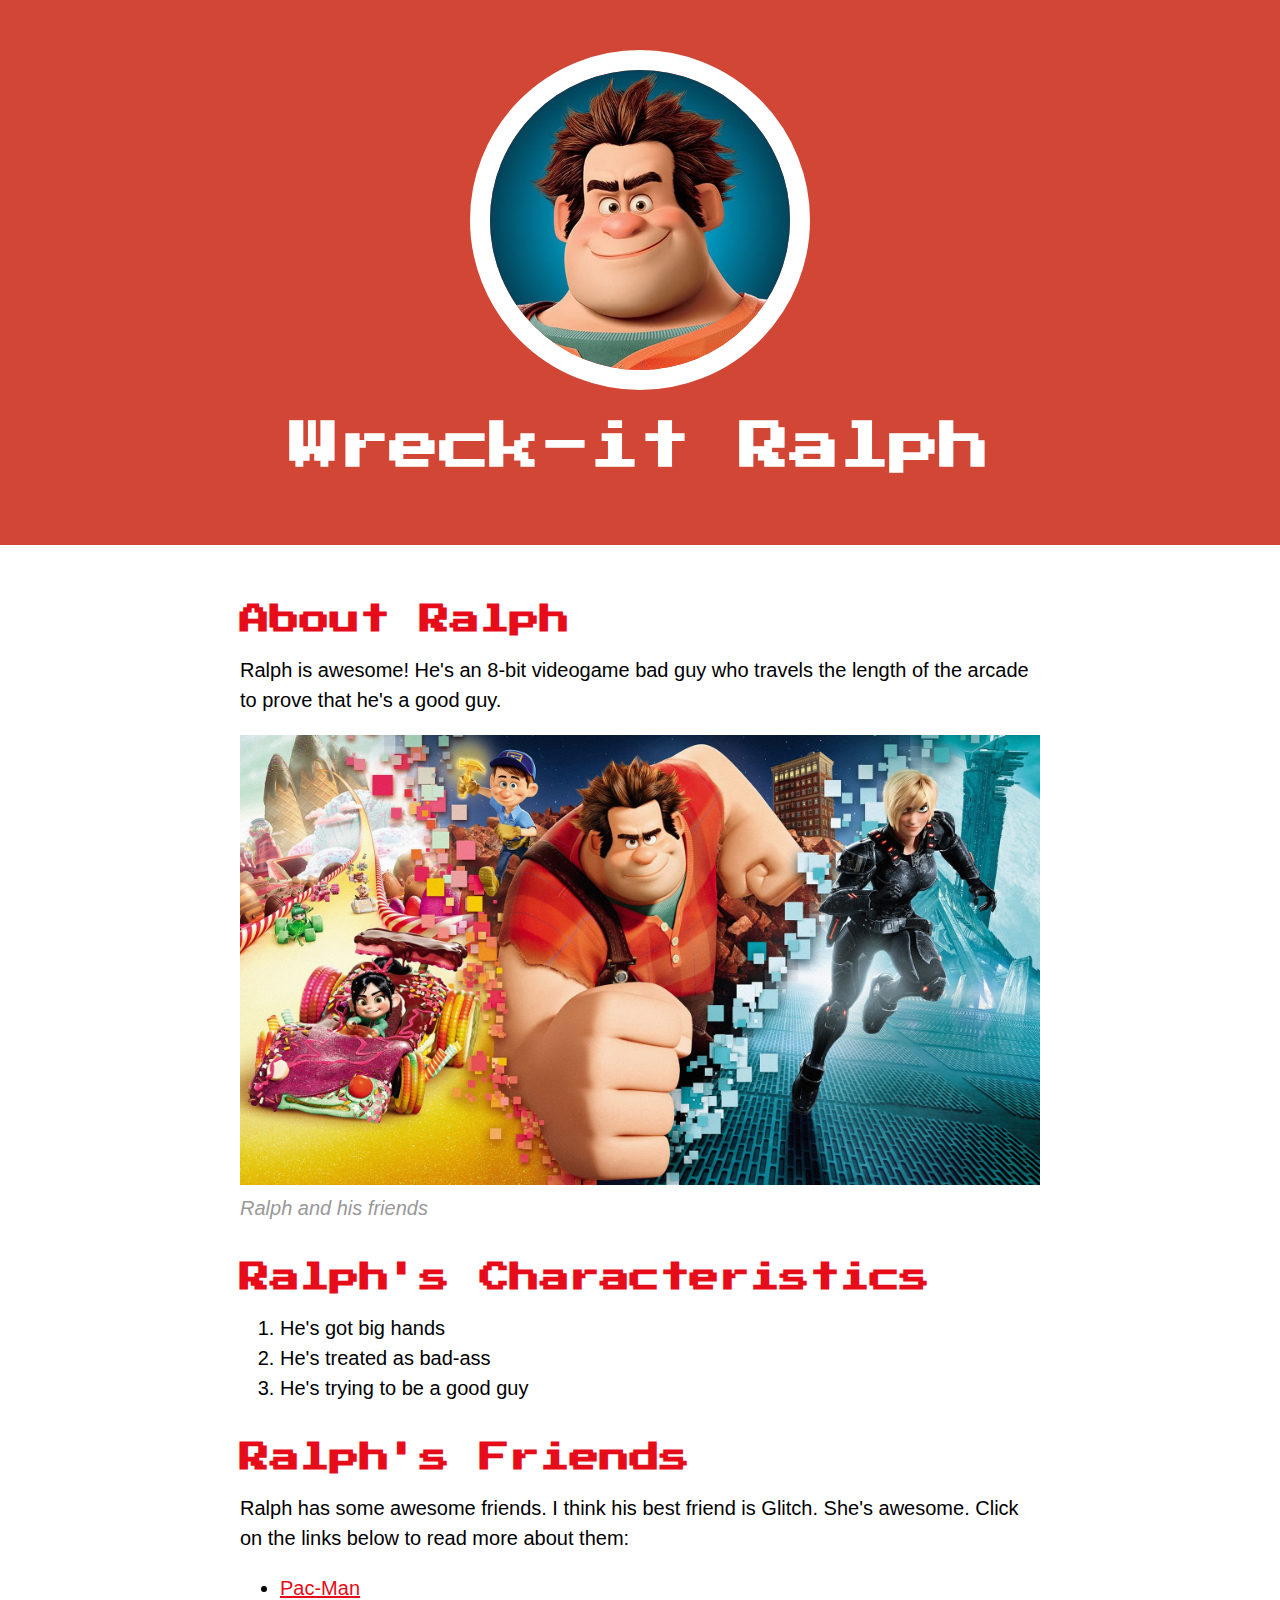
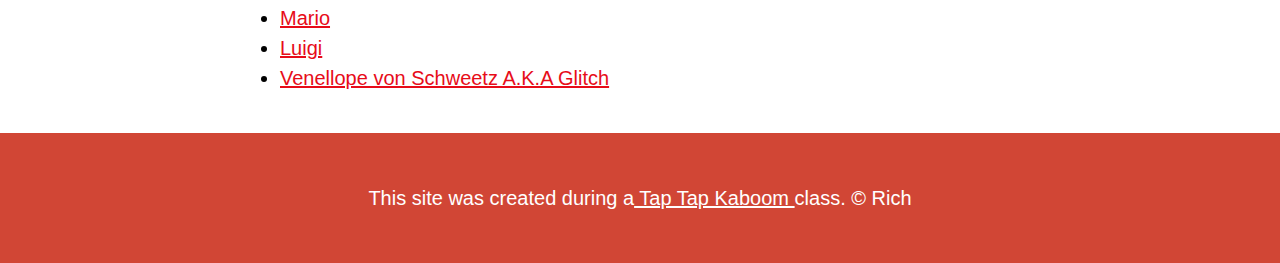
<file: index.html>
<!DOCTYPE html>
<html>
<head>
	<title>Wreck-it Ralph</title>
	<link rel="icon" href="img/ralph-avatar.jpeg">
	<link rel="preconnect" href="https://fonts.gstatic.com">
	<link href="https://fonts.googleapis.com/css2?family=Press+Start+2P&display=swap" rel="stylesheet">
	<link rel="stylesheet" type="text/css" href="CSS/hero.css">
</head>
<body>
	<!-- header element -->
	<header>
		<img src="img/ralph-avatar.jpeg">
		<h1>Wreck-it Ralph</h1>
	</header>

	<!-- main element -->
	<main>
		<h2>About Ralph</h2>
		<p>Ralph is awesome! He's an 8-bit videogame bad guy who travels the length of the arcade to prove that he's a good guy.</p>
		<img src="img/ralph-big.jpeg">
		<p class="caption">Ralph and his friends</p>
		
		<!-- Charecterictics -->
		<h2>Ralph's Characteristics</h2>
		<ol>
			<li>He's got big hands</li>
			<li>He's treated as bad-ass</li>
			<li>He's trying to be a good guy</li>
		</ol>
		
		<!-- Friends -->
		<h2>Ralph's Friends</h2>
		<p>Ralph has some awesome friends. I think his best friend is Glitch. She's awesome. Click on the links below to read more about them:</p>
		<ul>
			<li><a target="_blank" href="https://en.wikipedia.org/wiki/Pac-Man">Pac-Man</a></li>
			<li><a target="_blank" href="https://en.wikipedia.org/wiki/Mario">Mario</a></li>
			<li><a target="_blank" href="https://en.wikipedia.org/wiki/Luigi">Luigi</a></li>
			<li><a target="_blank" href="https://disney.fandom.com/wiki/Vanellope_von_Schweetz">Venellope von Schweetz A.K.A Glitch</a></li>
		</ul>
	</main>

	<!-- Footer element -->
	<footer>
		<p>This site was created during a<a target="_blank" href="https://taptapkaboom.com"> Tap Tap Kaboom <a/>class. &copy; Rich</p>
	</footer>
</body>
</html>

<!-- comment short-cut is Ctrl + / -->
</file>
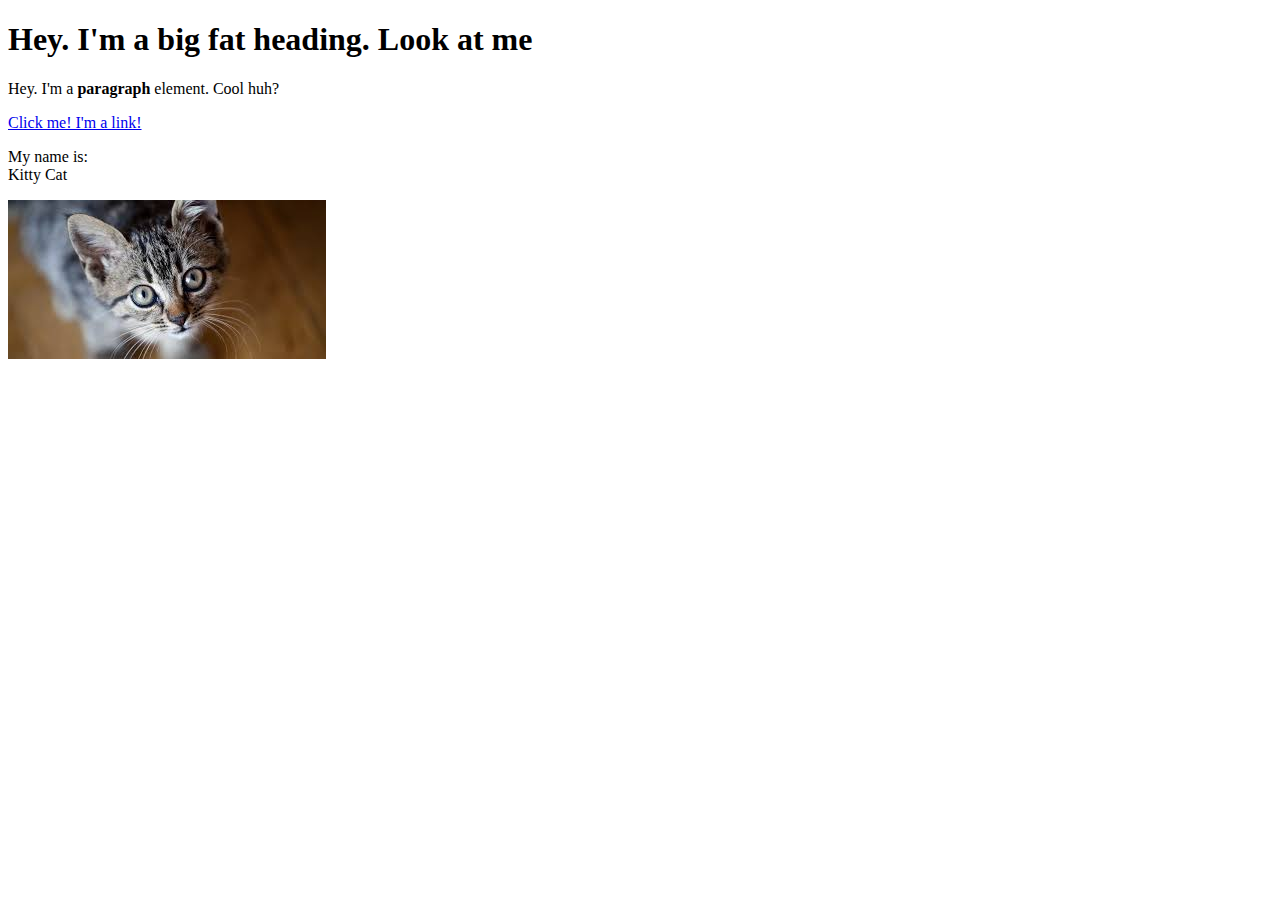
<file: test.html>
<!DOCTYPE html>
<html>
<head>
	<title>Test page</title>
</head>
<body>
	<h1>Hey. I'm a big fat heading. Look at me</h1>
	<p>Hey. I'm a <b>paragraph</b> element. Cool huh?</p>
	<a href="https://google.com" target="_blank"title="Let's go to Google">Click me! I'm a link!</a>
	<p>My name is: <br>
	Kitty Cat</p>
	<img src="[data-uri]">
</body>
</html>
</file>
<file: CSS/hero.css>
body {
	margin: 0;
	font-family: 'Helvetica', Arial, sans-serif;
	font-size: 20px;
	line-height: 30px;
}

header {
	background-color: #d14635;
	text-align: center;
	padding-top: 50px;
	padding-bottom: 50px;
}

h1, h2{
	font-family: 'Press Start 2P', cursive;
}

/* header styles*/

header h1{
	color: white;
	font-size: 50px;
}

header img {
	width: 300px;
    border-radius: 170px;
    border: 20px solid white;
}

main{
	max-width: 800px;
	margin: 0 auto;
	padding: 20px;
}

main img{
	max-width: 100%;
}

h2 {
	font-size: 30px;
	color: #e70c19;
	margin: 40px 0 10px;
}

a{
	color: #e70c19;
}
a:hover{
	background-color: #483a94;
	color: white;
}

footer{
	background-color: #d14635;
	text-align: center;
	color: white;
	padding: 50px;
}

footer p{
	margin: 0;
}

footer a{
	color: white;
}
footer a:hover{
	opacity: .5;
	background-color: transparent;
}

p.caption{
	color: #999999;
	font-style: italic;
	margin-top: 0;
}
</file>
